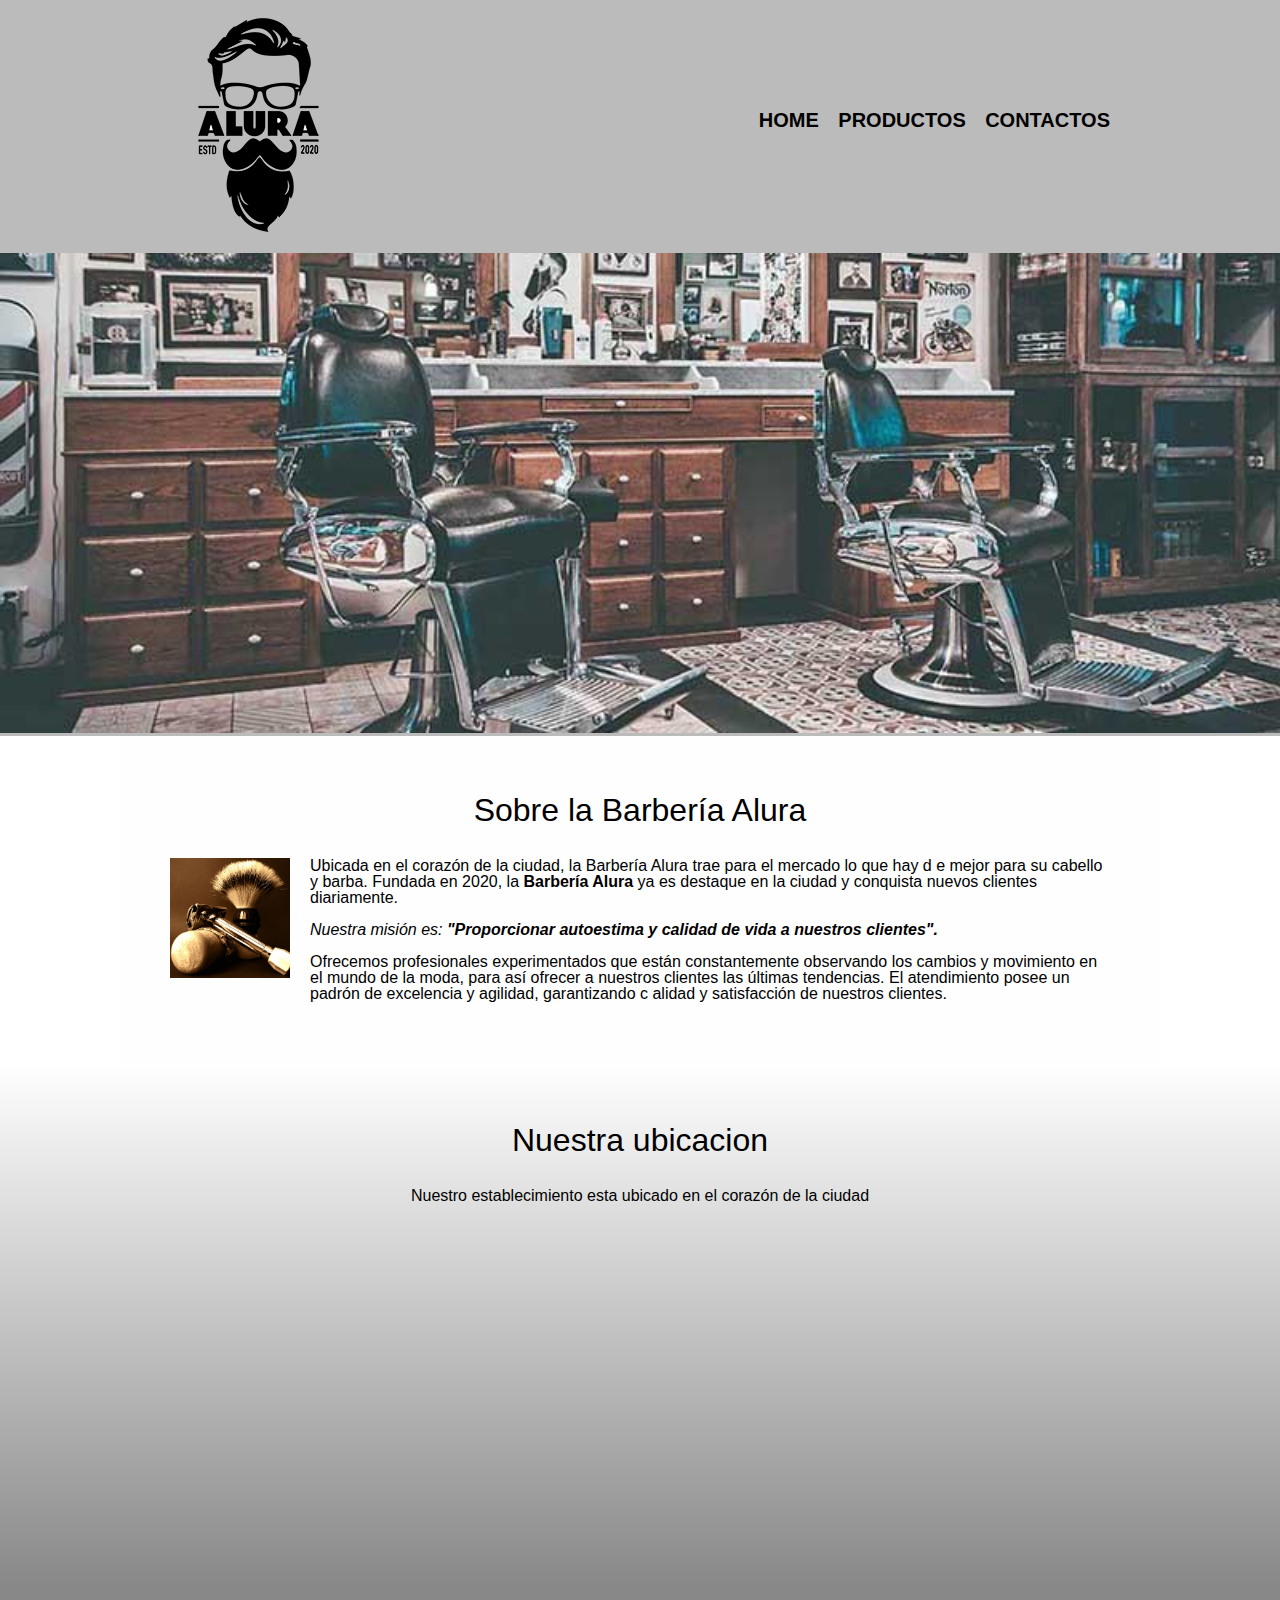
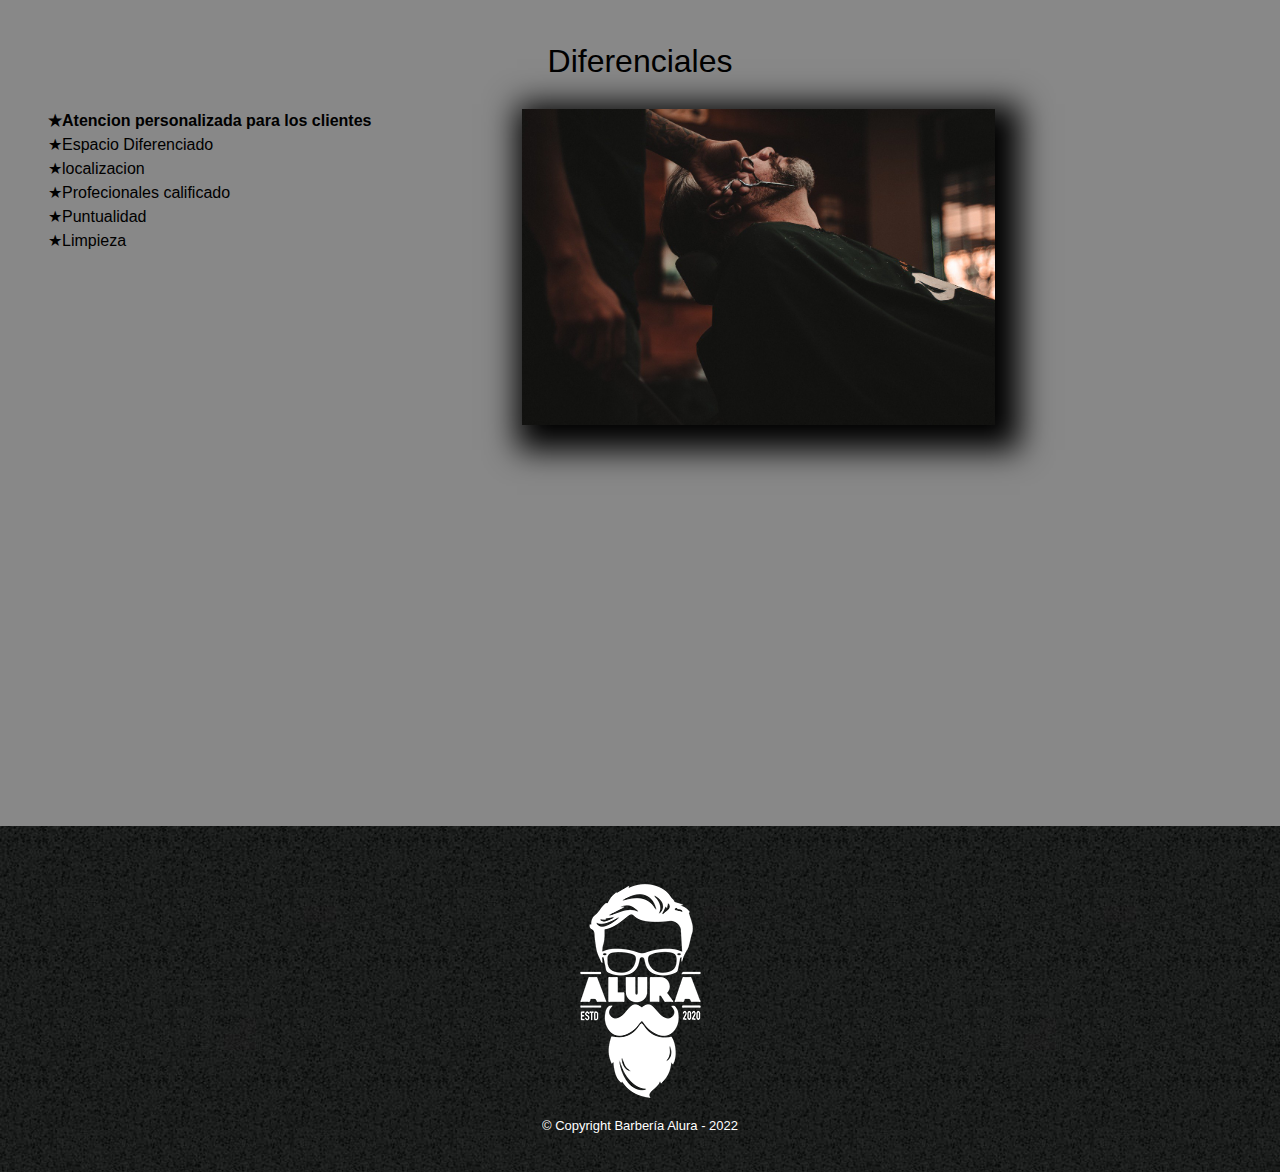
<file: index.html>
<!DOCTYPE html>

<html lang="es">
    <head>
        <meta charset="UTF-8">
        <title>Barberia alura</title>
        <link rel="stylesheet" href="reset.css">
        <link rel="stylesheet" href="style.css">
    </head>
    <body>
        <header>
            <div class="caja">
                <h1><img src="imagenes/logo.png">
                </h1>
                <nav>
                    <ul class="Anima">
                        <li><a href="index.html">Home</a></li>
                        <li> <a href="productos.html">Productos</a></li>
                        <li><a href="contacto.html">Contactos</a></li>
                    </ul>
                </nav>
            </div>
            <img class="banner" src="banner/banner.jpg">
        </header>
        <main>
            <section class="principal">
                <h2 class="titulo-Principal">Sobre la Barbería Alura</h2>
            
                <img class="utencilios" src="imagenes/utensilios.png" alt="utencilios del barberro">
                <p>Ubicada en el corazón de la ciudad, la Barbería Alura trae para el mercado lo que hay d
                e mejor para su cabello y barba. Fundada en 2020, la <strong>Barbería Alura</strong> ya es destaque en 
                la ciudad y conquista nuevos clientes diariamente.</p>


                <p id="mision" "><em>Nuestra misión es: <strong>"Proporcionar autoestima y calidad 
                de vida a nuestros clientes". </strong></em></p>
            
                <p>Ofrecemos profesionales experimentados que están constantemente observando los 
                cambios y movimiento en el mundo de la moda, para así ofrecer a nuestros clientes las 
                últimas tendencias. El atendimiento posee un padrón de excelencia y agilidad, garantizando c
                alidad y satisfacción de nuestros clientes.</p> 

            </section>
            <section class="mapa">
                <h3 class="titulo-Principal">Nuestra ubicacion</h3>
                <p>Nuestro establecimiento esta ubicado en el corazón de la ciudad</p>
                <div class="mapa-contenido">
                    <iframe src="https://www.google.com/maps/embed?pb=!1m18!1m12!1m3!1d3656.4498404749!2d-46.634520585807664!3d-23.588
                194784669557!2m3!1f0!2f0!3f0!3m2!1i1024!2i768!4f13.1!3m3!1m2!1s0x94ce5a2b2ed7f3a1%3A0xab35da2f5ca62674!2sCaelum%20
                -%20Education%20and%20Innovation!5e0!3m2!1ses!2sdo!4v1662235043805!5m2!1ses!2sdo" width="100%" height="300" 
                style="border:0;" allowfullscreen="" loading="lazy" referrerpolicy="no-referrer-when-downgrade"></iframe>
                </div>
                

            </section>
            <div class="contenido-Diferenciales"></div>
                <section class="diferenciales">
                    <h3 class="titulo-Principal">Diferenciales</h3>
                    <ul class="lista-Diferenciales">
                        <li class="items">Atencion personalizada para los clientes</li>
                        <li class="items">Espacio Diferenciado</li>
                        <li class="items">localizacion</li>
                        <li class="items">Profecionales calificado</li> 
                        <li class="items">Puntualidad</li>
                        <li class="items">Limpieza</li>                
                        
                    </ul><img src="diferenciales/diferenciales.jpg" class="imagen-Diferenciales">
                </div>
                <div class="video">    
                    <iframe width="100%" height="315" src="https://www.youtube.com/embed/uB9OJoMhOh8" title="YouTube video player" 
                    frameborder="0"allow="accelerometer; autoplay; clipboard-write; encrypted-media; gyroscope; picture-in-picture"
                    allowfullscreen></iframe>
                </div>
                </section>
            
            
        </main>
        <footer>
            <img src="./imagenes/logo-blanco.png">
            <p class="copyright">&copy Copyright Barbería Alura - 2022</p>
        </footer>
    </body>
    
    
 </html>
</file>
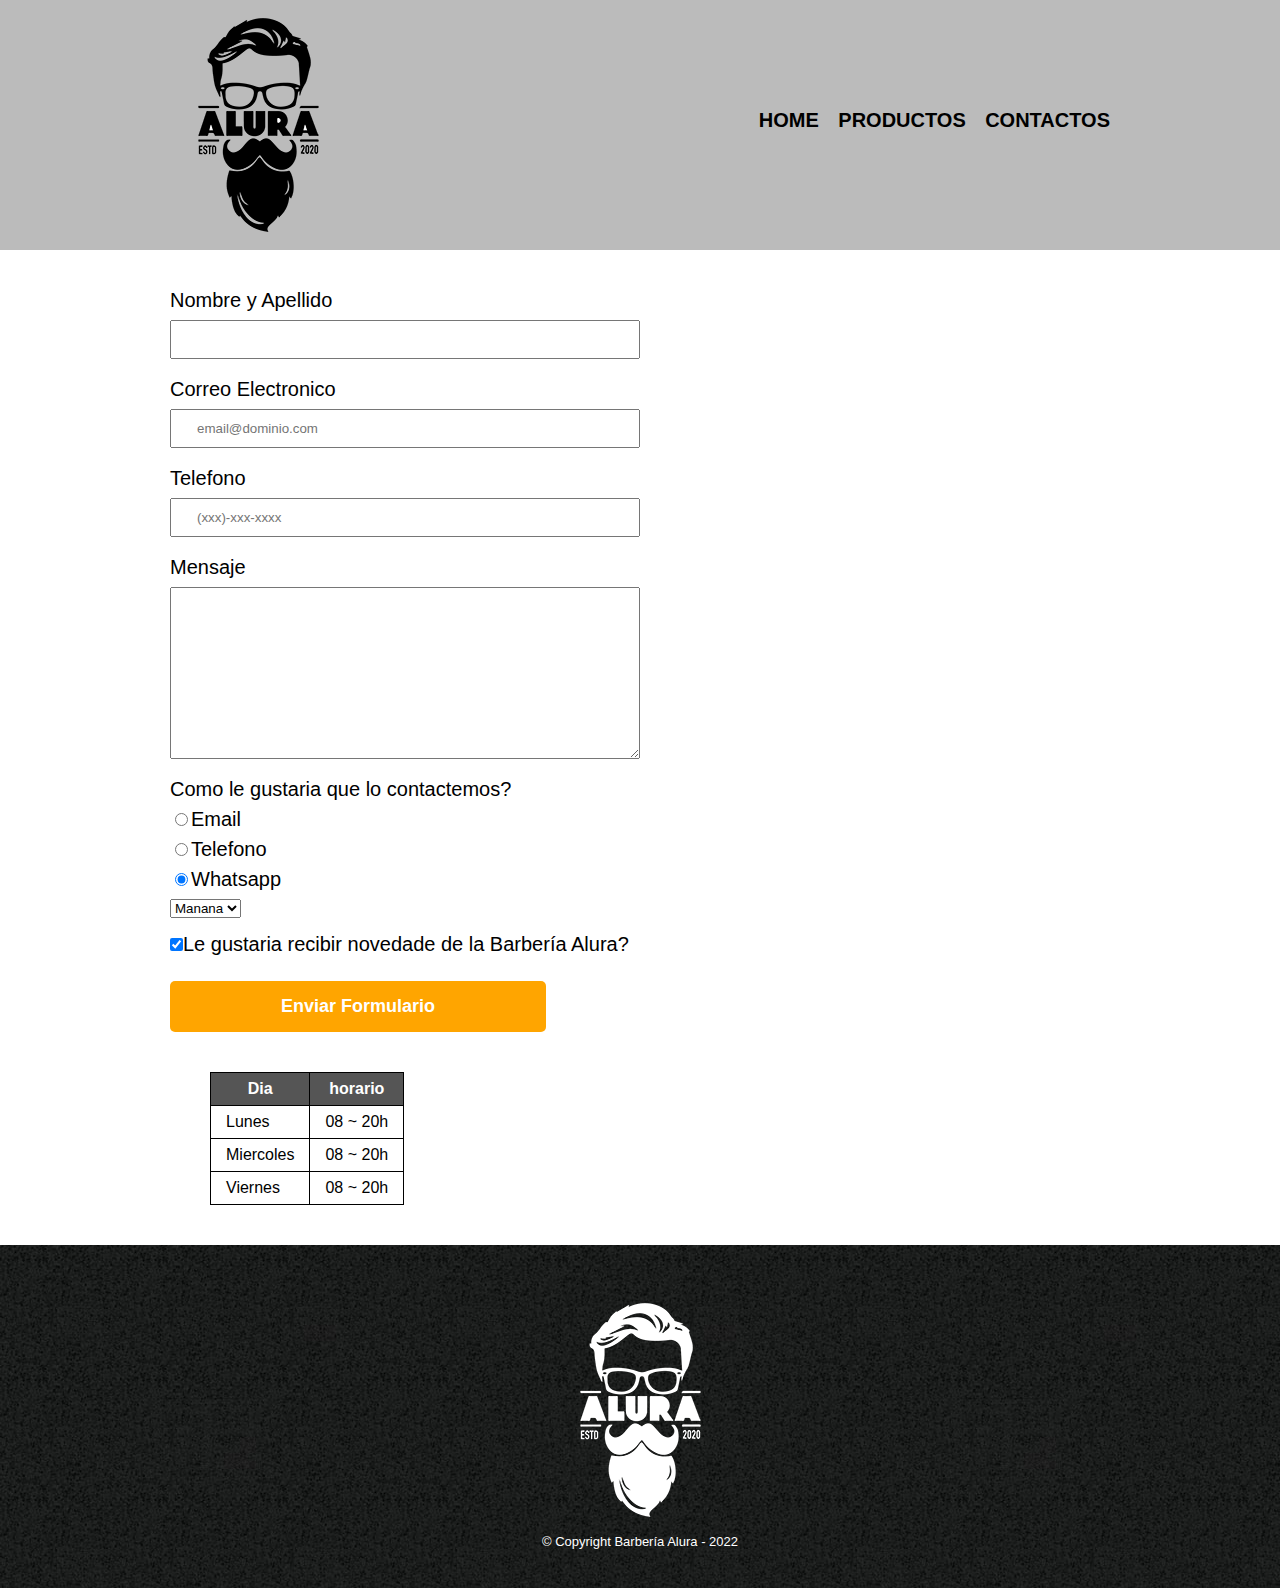
<file: contacto.html>
<html lang="es">
    <head>
        <meta charset="UTF-8">
        <meta http-equiv="X-UA-Compatible" content="IE=edge">
        <meta name="viewport" content="width=device-width, initial-scale=1.0">
        <title>Contactos - Barbería Alura</title>
        <link rel="stylesheet" href="reset.css">
        <link rel="stylesheet" href="style.css">
    </head>
    <body>
       <header>
        <div class="caja">
            <h1><img src="imagenes/logo.png" alt="Logo de la Barbería Alura">
            </h1>
            <nav>
                <ul class="Anima">
                    <li><a href="index.html">Home</a></li>
                    <li> <a href="productos.html">Productos</a></li>
                    <li><a href="contacto.html">Contactos</a></li>
                </ul>
            </nav>
        </div>
       </header>
        <main class="contactos">
            <form>
                <label for="Nombreyapellido">Nombre y Apellido</label>
                <input type="text" id="Nombreyapellido" class="input-padre" required>
                <label for="coreoElectronico">Correo Electronico</label>
                <input type="email" id="CorreoElectronico"class="input-padre" required placeholder="email@dominio.com">
                <label for="telefono">Telefono</label>
                <input type="tel" id="Telefono"class="input-padre" required placeholder="(xxx)-xxx-xxxx">
                <label for="Mensaje">Mensaje</label>
                <textarea id="Mensaje" cols="70" rows="10" class="input-padre" required></textarea>
               
                <fieldset>
                    <legend>Como le gustaria que lo contactemos?</legend>
                    <label for="radio-Email"><input type="radio" name="Contato" value="Email" id="radio-Email">Email</label>

                    <label for="radio-Telefono"><input type="radio" name="Contato" value="Telefono" id="radio-Telefono">Telefono</label>

                    <label for="radio-Whatsapp"><input type="radio" name="Contato" value="Whatsapp" id="radio-Whatsapp" checked>Whatsapp</label>
                </fieldset>
                <fieldset>
                    <select>
                        <legend>En cual horario prefiere ser atendido ?</legend>
                        <option>Manana</option>
                        <option>Tarde</option>
                        <option>Noche</option>
                    </select>
                </fieldset>
                <label><input class="checkbox"type="checkbox" checked>Le gustaria recibir novedade de la Barbería Alura?</label>
                <input type="submit" value="Enviar Formulario" class="enviar">
            </form>

            <table>
                <thead>
                    <tr>
                        <th>Dia</th>
                        <th>horario</th>
                    </tr>
                </thead>
                <tbody>
                    <tr>
                        <td>Lunes</td>
                        <td>08 ~ 20h</td>
                    </tr>
                    <tr>
                        <td>Miercoles</td>
                        <td>08 ~ 20h</td>
                    </tr>
                    <tr>
                        <td>Viernes</td>
                        <td>08 ~ 20h</td>
                    </tr>
                </tbody>
            </table>
        </main>
        <footer>
            <img src="./imagenes/logo-blanco.png" alt="Logo blanco de la Barbería Alura">
            <p class="copyright">&copy Copyright Barbería Alura - 2022</p>
           </footer>
        </body>
    
    </html>
</file>
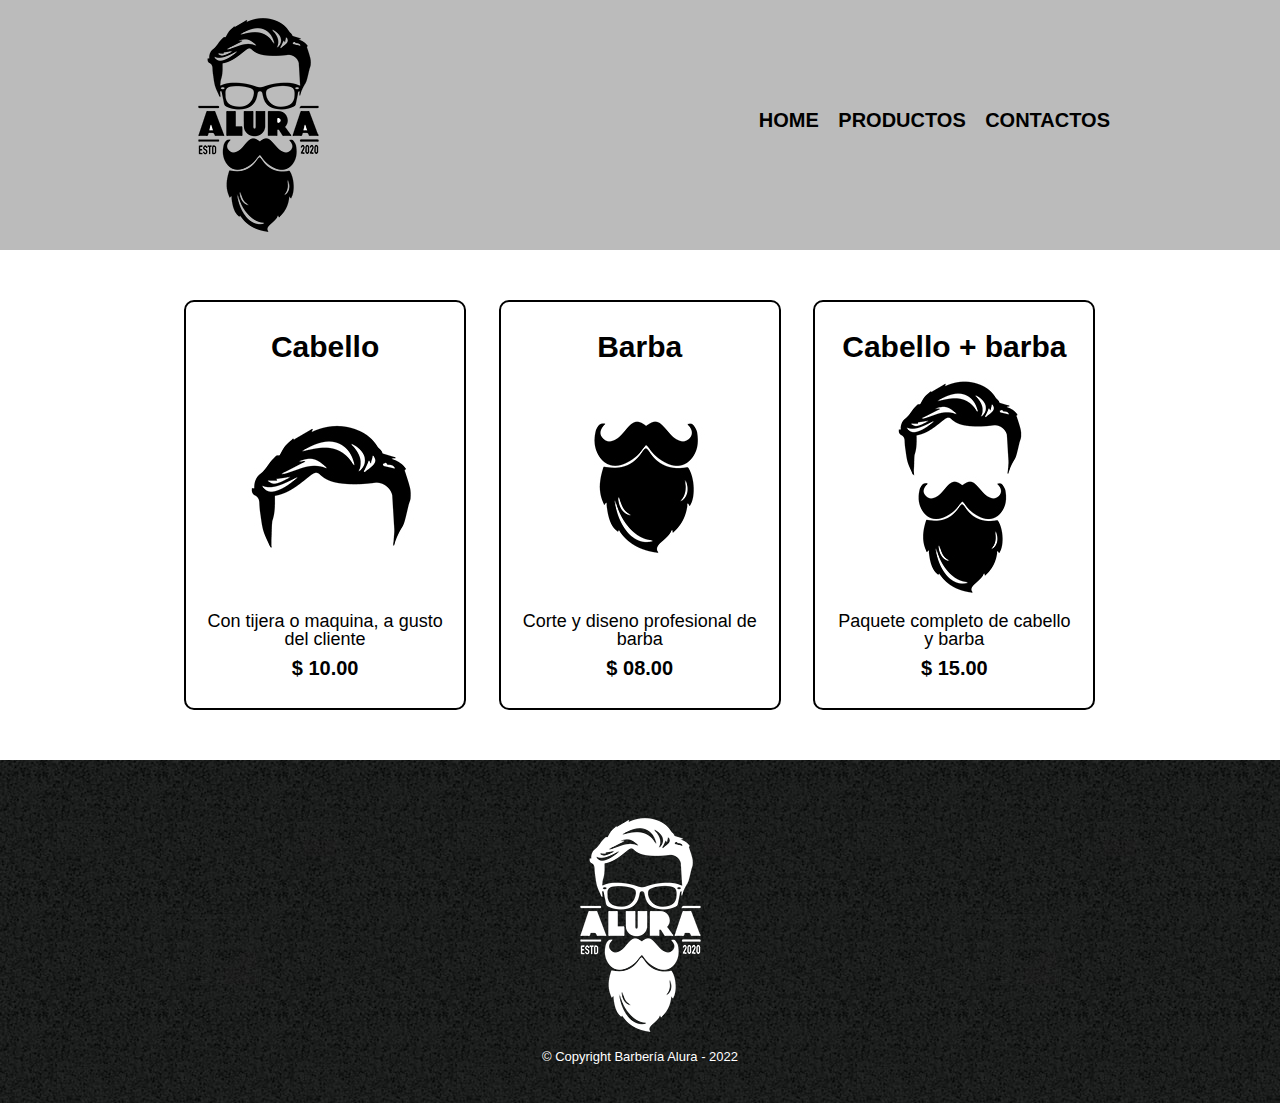
<file: productos.html>
<html lang="es">
    <head>
        <meta charset="UTF-8">
        <meta http-equiv="X-UA-Compatible" content="IE=edge">
        <meta name="viewport" content="width=device-width, initial-scale=1.0">
        <title>Productos - Barbería Alura</title>
        <link rel="stylesheet" href="reset.css">
        <link rel="stylesheet" href="style.css">
    </head>
    <body>
       <header>
        <div class="caja">
            <h1><img src="imagenes/logo.png">
            </h1>
            <nav>
                <ul class="Anima">
                    <li><a href="index.html">Home</a></li>
                    <li> <a href="productos.html">Productos</a></li>
                    <li><a href="contacto.html">Contactos</a></li>
                </ul>
            </nav>
        </div>
       </header>

       <main>
        <ul class="productos">
            <li>
                <h2>Cabello</h2>
                <img src="./imagenes/cabello.jpg">
                <p class="producto-Descripcion">Con tijera o maquina, a gusto del cliente</p>
                <p class="producto-precio">$ 10.00</p>
                </li>
            <li><h2>Barba</h2>
                <img src="./imagenes/barba.jpg">
                <p class="producto-Descripcion">Corte y diseno profesional de barba</p>
                <p class="producto-precio">$ 08.00</p>
                </li>
            </li>
            <li><h2>Cabello + barba</h2>
                <img src="./imagenes/cabello+barba.jpg">
                <p class="producto-Descripcion">Paquete completo de cabello y barba</p>
                <p class="producto-precio">$ 15.00</p>
                </li>
            </li>
        </ul>
         
         
        
       </main>
       <footer>
        <img src="./imagenes/logo-blanco.png">
        <p class="copyright">&copy Copyright Barbería Alura - 2022</p>
       </footer>
    </body>

</html>
</file>
<file: style.css>
body{
    width: 100%;
    font-family: 'montserrat', sans-serif;
}
header{
    background: #bbbbbb;
    
}
.contactos{
    width: 940px;
    margin: 0 auto;
}

.caja{
    width: 940px;
    position: relative;
    margin: 0 auto;
}
nav{
    position: absolute;
    top: 110px;
    right: 0px;
   

    
}
nav li{
    display: inline;
    margin: 0 0 0 15px;
}
nav a{
    text-transform: uppercase;
    color:black;
    font-weight:bold;
    font-size: 20px;
    text-decoration: none;
    
}
.Anima{
    cursor: pointer;
}
nav a:hover{
    color: #c78c19;
    text-decoration: underline;
}
.productos{
    width: 940px;
    margin: 0 auto;
    padding: 50px;

}
.productos li:hover{
    border-color: #c78c19;
    
}
.productos li:hover h2{
    font-size: 33px;
}
.productos li:active{
    border-color: green;
}
.productos li{
    display: inline-block;
    text-align: center;
    width: 30%;
    vertical-align: top;
    margin: 0 1.5%;
    padding: 30px 20px;
    box-sizing: border-box;
    border-color: black;
    border-width: 2px;
    border-style: solid;
    border-radius: 10px;
}


.productos h2{
    font-size: 30px;
    font-weight: bold;
}
.producto-descripcion{
    font-size: 18px;
}
.producto-precio{
    font-size: 20px;
    font-weight: bold;
    margin-top: 10px;

}



footer{
    text-align: center;
    background: url(imagenes/bg.jpg);
    padding: 40px;
}

.copyright{
    color: #ffffff;
    font-size: 13px;
}


form{
    margin: 40px 0;
}

form label, form legend{
    display: block;
    font-size: 20px;
    margin: 0 0 10px;
}

.input-padre{
    display: block;
    margin: 0 0 20px;
    padding: 10px 25px;
    width: 50%;
}

.checkbox{
    margin: 20px 0;
}

.enviar{
    text-align: center;
    width: 40%;
    padding: 15 0;
    font-size: 18px;
    font-weight: bold;
    color: white;
    background: orange;
    border:none;
    border-radius: 5px;
    transition: 1s all;
    cursor: pointer;
}
.enviar:hover{
    background: darkorange;
    transform: scale(1.20);
    
    
}

table{
    margin: 40px 40px;
}
thead{
    background: #555555;
    color: white;
    font-weight: bold;
}

td, th{
    border: 1px solid #000000;
    padding: 8px 15px;
}

/* aqui css para nuestra home*/
.banner{
    width: 100%;
    
   
}
.principal{
    padding: 3em;
    background: #fefefe;
    width: 940px;
    margin: 0 auto;
}


.titulo-Principal{
    text-align: center;
    font-size: 2em;
    margin: 0 0 1em;
    clear:left;
    margin-top: 10px;

}
.principal p{
    margin: 0 0 1em;
}
.principal strong{
    font-weight: bold;
}

.principal em{
    font-style: italic;
}
.utencilios{
    width: 120px;
    float: left;
    margin: 0 20px 20px 0;
}
.mapa{
    padding: 3em 0;
    background: linear-gradient(#fefefe, #888888);
}
.mapa p{
    margin: 0 0 2em;
    text-align: center;
}
.mapa-contenido{
    width: 940px;
    margin: 0 auto;
}
.diferenciales{
    padding: 3em;
    background: #888888;
}
.contenido-Diferenciales{
    width: 640px;
    margin: 0 auto;

}
.lista-Diferenciales{
    width: 40%;
    display: inline-block;
    vertical-align: top;
}
.items{
    line-height: 1.5;
}
.items:first-child{
    font-weight: bold;
}
.items:before{
    content:"★"
}
.imagen-Diferenciales{
    width: 40%;
    transition: 400ms;
    box-shadow: 10px 10px 30px 15px #000000;
}
.imagen-Diferenciales:hover{
    opacity: 0.3;
    
}


.video{
    width: 560px;
    margin: 1em auto;
}
body{
    width: 100%;
}


@media screen and  (max-width: 480px){
    h1{
        text-align: center;
    }
    .caja .principal .mapa-contenido .contenido-Diferenciales .video{
        width: auto;
    }
    .lista-Diferenciales .imagen-Diferenciales{
        width: 100%;
    }   
}
</file>
